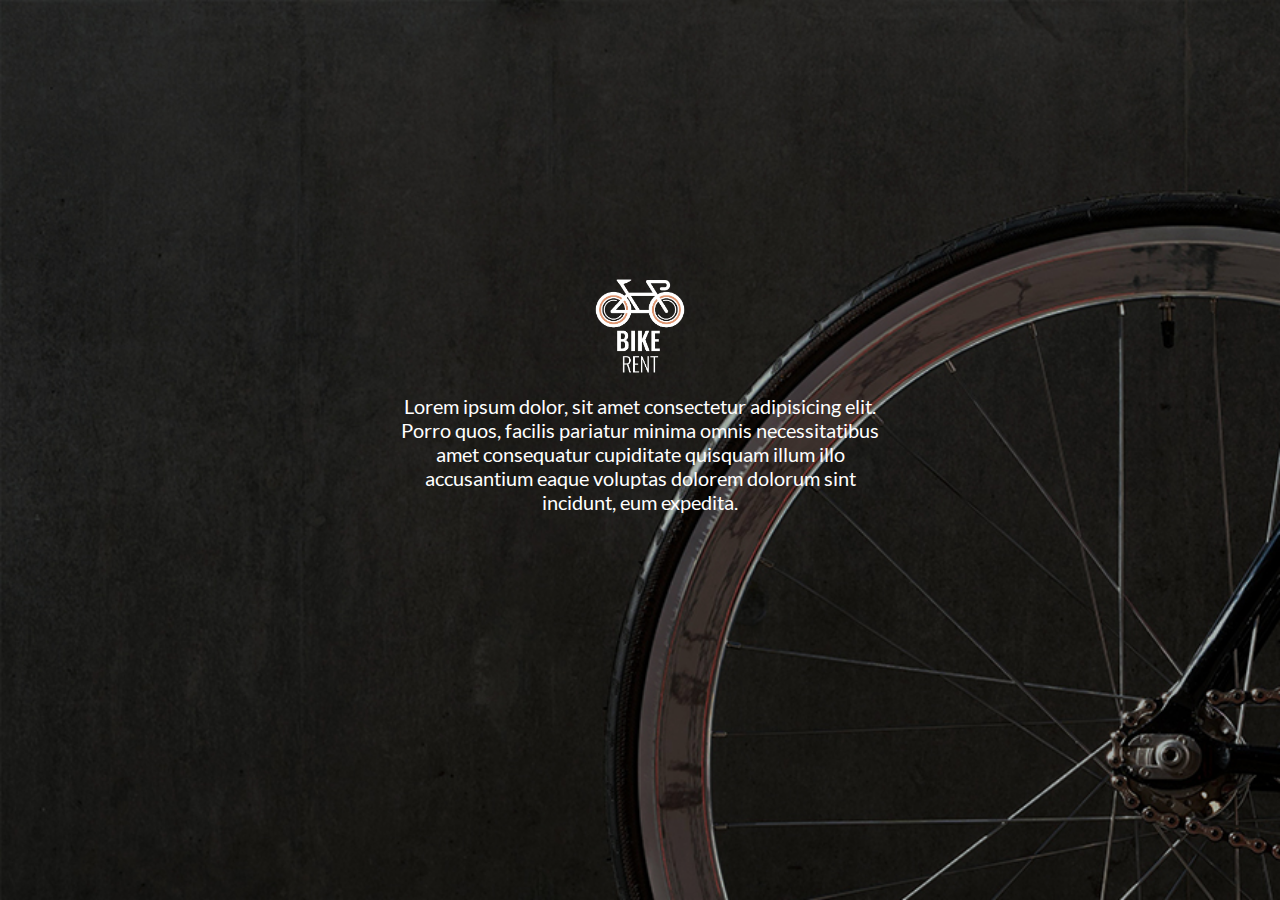
<file: index.html>
<!DOCTYPE html>
<html lang="en">

<head>
    <title>BIKE RENT</title>
    <meta charset="UTF-8">
    <meta http-equiv="X-UA-Compatible" content="IE edge">
    <meta name="viewport" content="with=device-width,
    initial scale=1.0">
    <link rel="stylesheet" href="index.css">
</head>

<body>
    <div class="background-image">

        <!-- itt jön minden, ami középen van:  -->
        <a href="main.html">

            <div class="centerElements">

                <img class="logoIMG" src="./img/projektfeladat_logo-03.png" alt="logo">

                <p class="centerText">Lorem ipsum dolor, sit amet consectetur adipisicing elit. Porro quos, facilis
                    pariatur minima omnis necessitatibus amet consequatur cupiditate quisquam illum illo accusantium
                    eaque voluptas dolorem dolorum sint incidunt, eum expedita.</p>

            </div>
        </a>

    </div>


</body>

</html>
</file>
<file: index.css>
@font-face {
    font-family: 'Lato-Regular';
    src: url('./fonts/Lato-Regular.ttf');
  }
@font-face {
    font-family: 'OswaldReg';
    src: url('./fonts/Oswald-Regular.ttf');
}

@font-face {
    font-family: 'Montserrat';
    src: url('./fonts/Montserrat-Regular.ttf');
}

@font-face {
    font-family: 'Montserrat-Medium';
    src: url('./fonts/Montserrat-Medium.ttf');
  }
  
  @font-face {
    font-family: 'Montserrat-Semibold';
    src: url('./fonts/Montserrat-SemiBold.ttf');
  }

/* body {
    background-color: rgb(196, 196, 196);
    background-image: url("/img/main.jpg");
} */

* {
    margin: 0;
    padding: 0;
}

.background-image {
    background-image: url("./img/welcomePage.jpg");
    background-size: cover;
    background-repeat: no-repeat;
    height: 100vh;
}

h1 {
    color: white;
}

.logoIMG {
    padding-top: 20px;
    max-width: 20%;
}

.centerElements {
    text-align: center;
    position: absolute;
    top: 42%;
    left: 50%;
    transform: translate(-50%, -50%);
    color: white;
}

.centerText {
    font-family: 'Lato-Regular';
    margin:auto;
    font-size: 20px;
    max-width: 500px;
}
</file>
